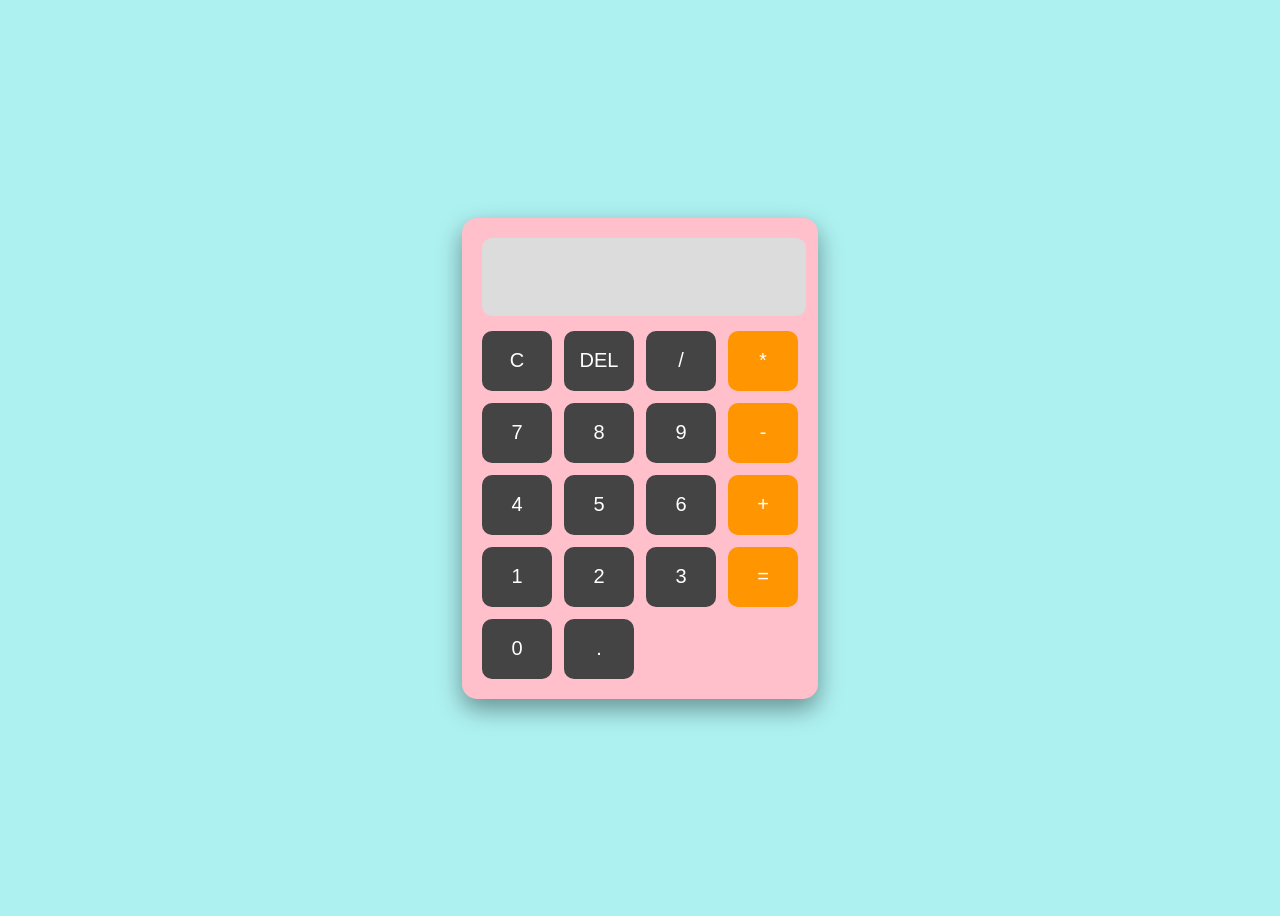
<file: Task3_Calculator/calc.html>
<!DOCTYPE html>
<html lang="en">
<head>
    <meta charset="UTF-8">
    <meta name="viewport" content="width=device-width, initial-scale=1.0">
    <title>Calculator</title>

  
    <link rel="stylesheet" href="calcstyle.css">
</head>
<body>

<div class="calculator">
    <input type="text" id="display" disabled>

    <div class="buttons">
        <button>C</button>
        <button>DEL</button>
        <button>/</button>
        <button>*</button>

        <button>7</button>
        <button>8</button>
        <button>9</button>
        <button>-</button>

        <button>4</button>
        <button>5</button>
        <button>6</button>
        <button>+</button>

        <button>1</button>
        <button>2</button>
        <button>3</button>
        <button>=</button>

        <button>0</button>
        <button>.</button>
    </div>
</div>


<script src="script.js"></script>

</body>
</html>
</file>
<file: Task3_Calculator/calcstyle.css>
body {
    display: flex;
    justify-content: center;
    align-items: center;
    height: 100vh;
    background: rgb(174, 241, 241);
   
}

.calculator {
    background:pink;
    padding: 20px;
    border-radius: 15px;
    box-shadow: 0 10px 25px rgba(0,0,0,0.4);
}

#display {
    width: 100%;
    height: 70px;
    font-size: 24px;
    margin-bottom: 15px;
    text-align: right;
    padding: 4px;
    border: none;
    border-radius: 10px;
    background: #dcdcdc;
    color: #333;
}

.buttons {
    display: grid;
    grid-template-columns: repeat(4, 70px);
    gap: 12px;
    justify-content: center;
}

button {
    height: 60px;
    font-size: 20px;
    border: none;
    border-radius: 10px;
    background: #444;
    color: white;
    cursor: pointer;
    transition: 0.2s;
}


button:hover {
    background: #666;
    transform: scale(1.05);
}


button:nth-child(4n) {
    background: #ff9500; 
}

button:nth-child(4n):hover {
    background: #fdba5c;
}
</file>
